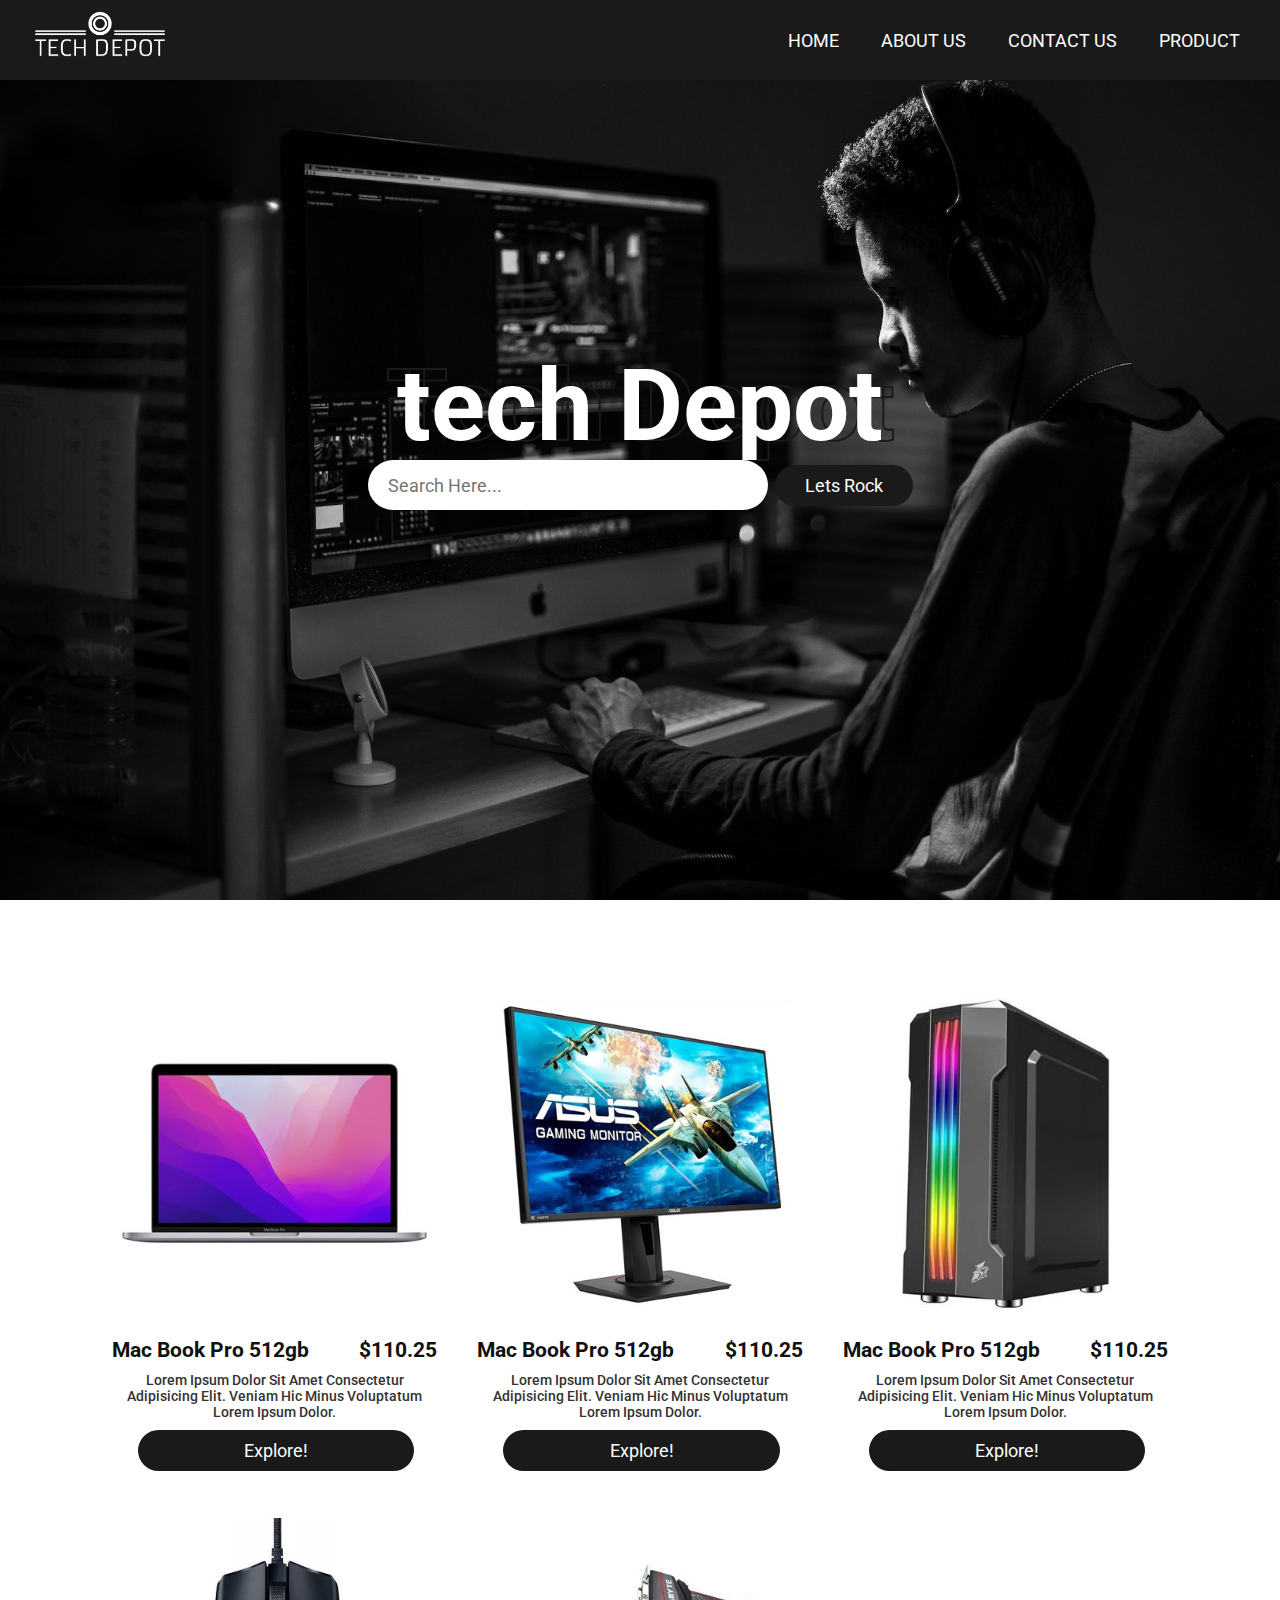
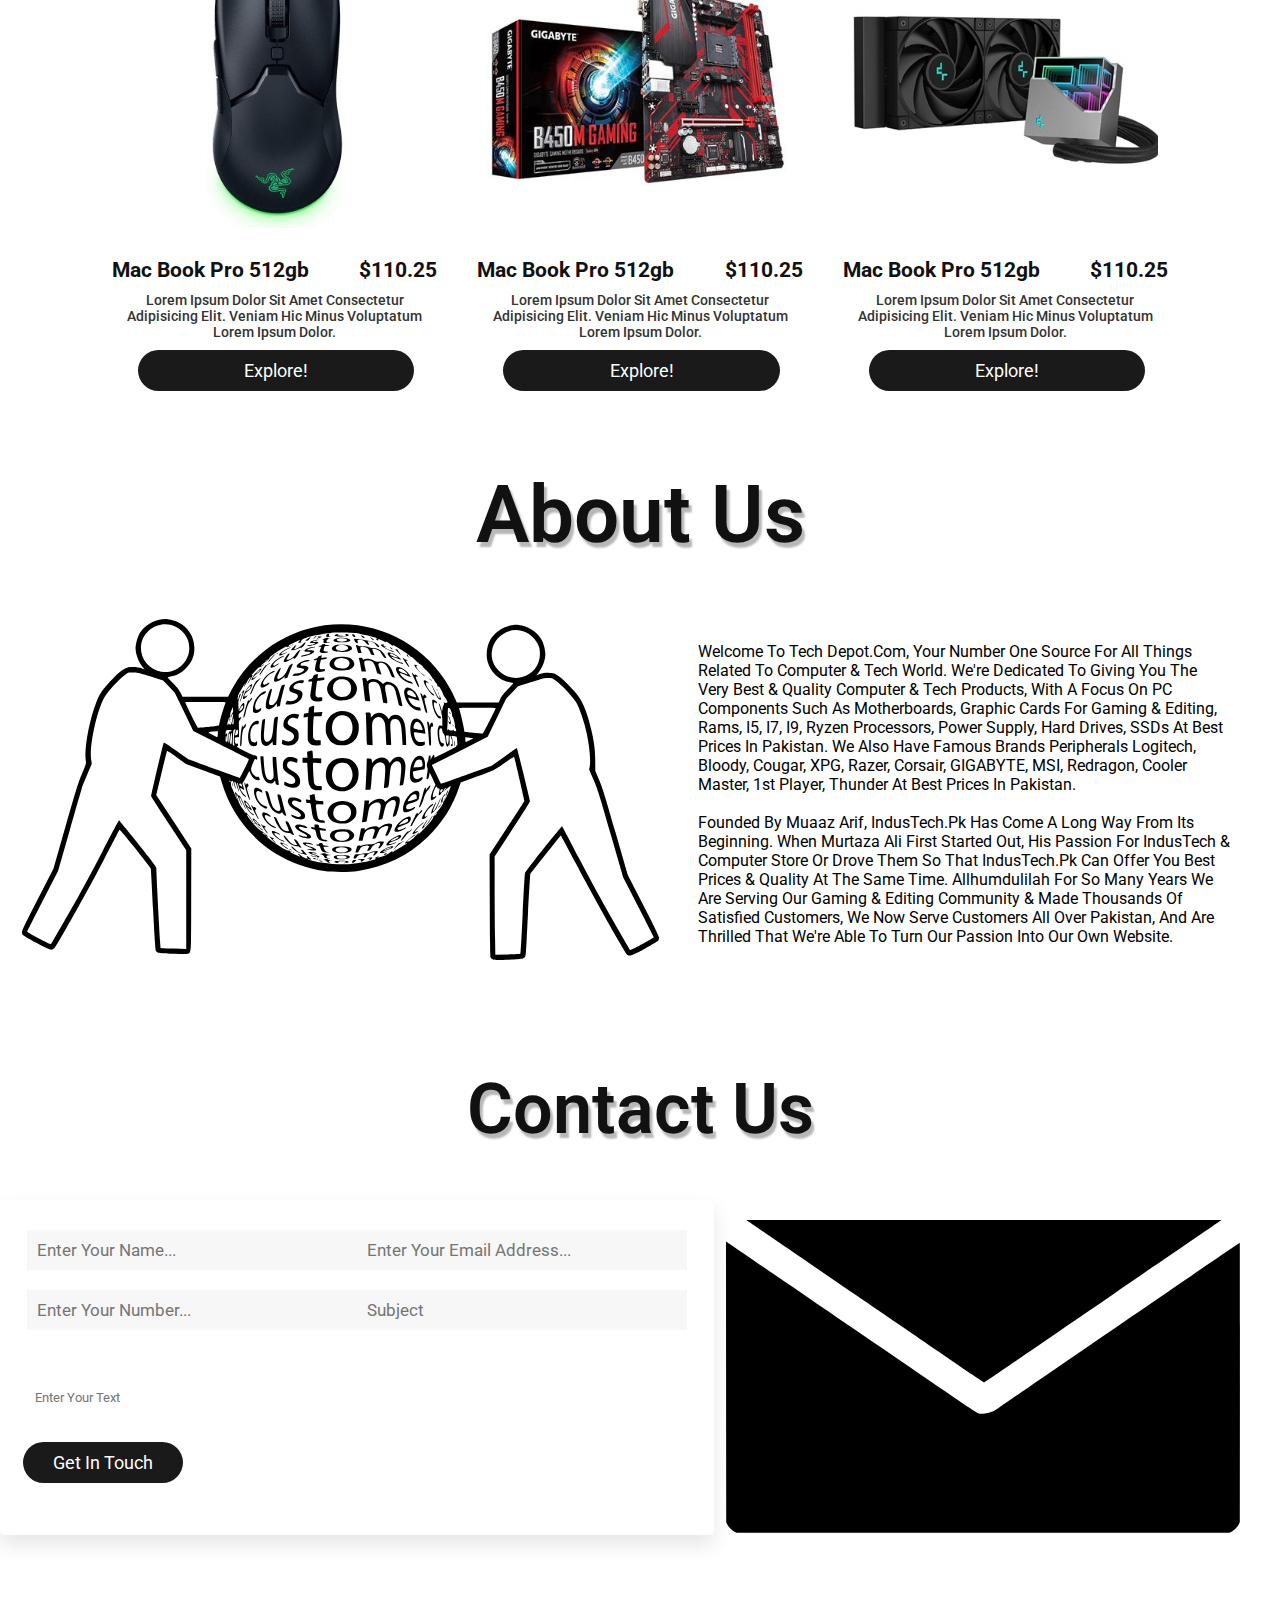
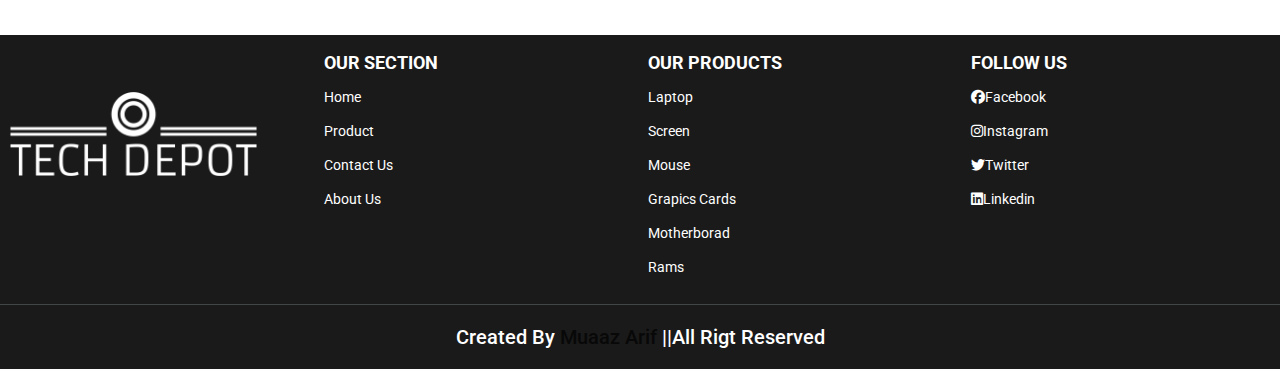
<file: index.html>
<!DOCTYPE html>
<html lang="en">

<head>
    <meta charset="UTF-8">
    <meta http-equiv="X-UA-Compatible" content="IE=edge">
    <meta name="viewport" content="width=device-width, initial-scale=1.0">
    <title>Tech Depot</title>
    <link rel="stylesheet" href="style.css">
    <link rel="stylesheet" href="https://cdnjs.cloudflare.com/ajax/libs/font-awesome/6.3.0/css/all.min.css">

</head>

<body>
    <!-- header section start -->
    <header class="header" style="transition: all 4s ease-in;">
        <div class="logo"><img src="images/logo.png" alt=""></div>
        <div class="menu">
            <i class="fas fa-bars" id="menu-bar"></i>
        </div>
        <div class="navigation">
            <a href="index.html">Home</a>
            <a href="#" id="aboutus">About us</a>
            <a href="#" id="contactus">Contact us</a>
            <a href="#" id="product">Product</a>
        </div>
    </header>
    <!-- header section end -->

    <!-- hero section start -->
    <section class="hero">
        <div class="content1">
            <div class="content">
                <h2>tech&nbsp;depot</h2>
                <h2>tech&nbsp;depot</h2>
              </div>

            <div class="search">
                <input type="search" placeholder="search here..." id="find">
                <label for="find"><button class="button" style="color: #fff;">Lets rock</button></label>
            </div>
        </div>
    </section>
    <!-- hero section end -->

    <!-- prouct section start  -->
    <section class="Product">
        <div class="overlay">

            <div class="product-box">
                <div class="image">
                    <img src="images/products/laptop.jpg" alt="">
                </div>
                <div class="discription">
                    <h2 id="name">Mac book pro 512gb</h2>
                    <h2 id="price">$110.25</h2>
                </div>
                <div class="explain">
                    <p>Lorem ipsum dolor sit amet consectetur adipisicing elit. Veniam hic minus voluptatum Lorem ipsum
                        dolor.
                    </p>
                </div>
                <a href="laptop.html"><button class="button" id="buttonid"
                        style="width: 80%; margin-bottom: 15px;">Explore!</button></a>
            </div>
            <div class="product-box">
                <div class="image">
                    <img src="images/products/screen.jpg" alt="">
                </div>
                <div class="discription">
                    <h2>Mac book pro 512gb</h2>
                    <h2>$110.25</h2>
                </div>
                <div class="explain">
                    <p>Lorem ipsum dolor sit amet consectetur adipisicing elit. Veniam hic minus voluptatum Lorem ipsum
                        dolor.
                    </p>
                </div>
                <a href="screen.html"><button class="button" style="width: 80%;">Explore!</button></a>
            </div>
            <div class="product-box">
                <div class="image">
                    <img src="images/products/cpu.jpg" alt="">
                </div>
                <div class="discription">
                    <h2>Mac book pro 512gb</h2>
                    <h2>$110.25</h2>
                </div>
                <div class="explain">
                    <p>Lorem ipsum dolor sit amet consectetur adipisicing elit. Veniam hic minus voluptatum Lorem ipsum
                        dolor.
                    </p>
                </div>
                <a href="#"><button class="button" style="width: 80%;">Explore!</button></a>
            </div>
            <div class="product-box">
                <div class="image">
                    <img src="images/products/mouse.jpg" alt="">
                </div>
                <div class="discription">
                    <h2>Mac book pro 512gb</h2>
                    <h2>$110.25</h2>
                </div>
                <div class="explain">
                    <p>Lorem ipsum dolor sit amet consectetur adipisicing elit. Veniam hic minus voluptatum Lorem ipsum
                        dolor.
                    </p>
                </div>
                <a href="#"><button class="button" style="width: 80%;">Explore!</button></a>
            </div>
            <div class="product-box">
                <div class="image">
                    <img src="images/products/motherborad.jpg" alt="">
                </div>
                <div class="discription">
                    <h2>Mac book pro 512gb</h2>
                    <h2>$110.25</h2>
                </div>
                <div class="explain">
                    <p>Lorem ipsum dolor sit amet consectetur adipisicing elit. Veniam hic minus voluptatum Lorem ipsum
                        dolor.
                    </p>
                </div>
                <a href="#"><button class="button" style="width: 80%;">Explore!</button></a>
            </div>
            <div class="product-box">
                <div class="image">
                    <img src="images/products/cooler.png" alt="">
                </div>
                <div class="discription">
                    <h2>Mac book pro 512gb</h2>
                    <h2>$110.25</h2>
                </div>
                <div class="explain">
                    <p>Lorem ipsum dolor sit amet consectetur adipisicing elit. Veniam hic minus voluptatum Lorem ipsum
                        dolor.
                    </p>
                </div>
                <a href="#"><button class="button" style="width: 80%;">Explore!</button></a>
            </div>
        </div>

    </section>
    <!-- prouct section end  -->


    <!-- aboutus scrtion start -->

    <section class="aboutus">

        <div class="heading" style="color: #111; text-align: center; font-size: 8rem; font-weight: 600;">About us</div>


        <div class="aboutus-box">
            <div class="aboutimage">
                <img src="images/2207735.svg" alt="">
            </div>
            <div class="about-content">
                <p>
                    Welcome to Tech depot.com, your number one source for all things related to Computer & Tech World.
                    We're dedicated to giving you the very best & quality Computer & Tech Products, with a focus on PC
                    Components such as Motherboards, Graphic Cards for Gaming & Editing, Rams, I5, I7, I9, Ryzen
                    Processors, Power Supply, Hard Drives, SSDs at Best Prices in Pakistan. We also have famous Brands
                    Peripherals Logitech, Bloody, Cougar, XPG, Razer, Corsair, GIGABYTE, MSI, Redragon, Cooler Master,
                    1st Player, Thunder at best prices in Pakistan. <br><br>

                    Founded by Muaaz arif, IndusTech.Pk has come a long way from its beginning. When Murtaza Ali first
                    started out, his passion for IndusTech & Computer Store or drove them so that IndusTech.Pk can offer
                    you best prices & quality at the same time. Allhumdulilah for so many years we are serving our
                    Gaming & Editing Community & made thousands of satisfied Customers, We now serve customers all over
                    Pakistan, and are thrilled that we're able to turn our passion into our own website.

                </p>
            </div>
        </div>
    </section>

    <!-- aboutus scrtion end -->

    <!-- contact us section start -->
    <section class="contactus">
        <div class="heading" style="color: #111; text-align: center; font-size: 7rem; font-weight: 600;">Contact us</div>


            <div class="contact-box">

                <form action="">
                    <div class="inputbox">
                        <input type="text" placeholder="enter your name..." required>
                        <input type="email" placeholder="enter your email address..." required>
                    </div>
                    <div class="inputbox">
                        <input type="number" placeholder="enter your number..." required>
                        <input type="text" placeholder="subject" required>
                    </div>
                    <textarea cols="5" rows="2" placeholder="enter your text"></textarea>
                    <button class="button">Get in touch</button>
                </form>
                <div class="contact-image">
                    <img src="images/contacus.svg" alt="">
                </div>
            </div>
    </section>
    <!-- contact us section end -->

    <!-- footer section start -->

    <section class="footer">
        <div class="footer-box">

            <div class="footer-innerboxx">
                <a href="index.html"><img src="images/logo.png" alt=""></a>
            </div>
            <div class="footer-innerboxx">
                <h3>Our section</h3>
                <a href="#">Home</a>
                <a href="#">Product</a>
                <a href="#">Contact us</a>
                <a href="#">About us</a>
            </div>
            <div class="footer-innerboxx">
                <h3>Our products</h3>
                <a href="#">Laptop</a>
                <a href="#">screen</a>
                <a href="#">mouse</a>
                <a href="#">grapics cards</a>
                <a href="#">motherborad</a>
                <a href="#">Rams</a>
            </div>
            <div class="footer-innerboxx">
                <h3>follow us</h3>
                <a href="#"><i class="fab fa-facebook"></i>Facebook</a>
                <a href="#"><i class="fab fa-instagram"></i>instagram</a>
                <a href="#"><i class="fab fa-twitter"></i>twitter</a>
                <a href="#"><i class="fab fa-linkedin"></i>linkedin</a>
            </div>
        </div>
        <h1 class="credit"> created by <span>Muaaz Arif</span> ||All rigt reserved</h1>
    </section>

    <!-- footer section end -->
    <script src="script.js"></script>
    <script src="another.js"></script>
</body>

</html>
</file>
<file: style.css>
@import url('https://fonts.googleapis.com/css2?family=Roboto:wght@300;400;500;700;900&display=swap');

* {
    margin: 0;
    padding: 0;
    box-sizing: border-box;
    list-style: none;
    text-transform: capitalize;
    text-decoration: none;
    font-family: 'Roboto', sans-serif;
    transition: all .3s ease-in;
    outline: none;
    border: none;
}

html {
    scroll-behavior: smooth;
    overflow-x: hidden;
    scroll-padding-top: 6rem;
    font-size: 62.5%;
}



header {
    top: 0;
    right: 0;
    left: 0;
    width: 100%;
    height: 80px;
    background: #1a1a1a;
    display: flex;
    justify-content: space-between;
    align-items: center;
    padding: 0 20px;
    color: #fff;
    position: fixed;
    z-index: 1000;
}

.header.active {
    top: 0;
    right: 0;
    left: 0;
    width: 100%;
    height: 80px;
    background: linear-gradient(#1a1a1a, #e0dada);
    display: flex;
    justify-content: space-between;
    align-items: center;
    padding: 0 20px;
    color: #fff;
    position: fixed;
    transition-property: "background";
    z-index: 1000;
    transition-timing-function: all 5s ease-in-out;
}

header .logo {
    cursor: pointer;
    padding: 0 30px 10px 30px;
}

header .logo img {
    width: 100px;
    transform: scale(1.3);
}

.navigation a {
    font-size: 18px;
    padding: 0 20px;
    color: #fff;
    text-transform: uppercase;
}

.navigation a:hover {
    color: #333;
}

.navigation a:active {
    color: #fff;
}

.menu {
    display: none;
}

.hero {
    position: relative;
    width: 100%;
    height: 100vh;
    background-image: url(images/hero.jpg);
    z-index: 0;
    background-size: cover;
    background-position: calc(.2);
    display: flex;
    justify-content: center;
    align-items: center;
    background-attachment: fixed;
}

.content1 {
    position: absolute;
    z-index: 0;
    top: 45%;
    font-size: 18px;
    display: flex;
    justify-content: center;
    flex-direction: column;
    align-items: center;
    color: #fff;
    z-index: 0;
    gap: 45px;
}

.heading {
    font-size: 25px;
    color: #fff;
    text-shadow: 3px 5px 2px rgba(114, 110, 110, 0.5);
}
.content h2 {
    color: #fff;
    font-size: 100px;
    position: absolute;
    transform: translate(-50%, -50%);
  }
  
  .content h2:nth-child(1) {
    color: transparent;
    -webkit-text-stroke: 2px #1a1a1a;
  }
  
  .content h2:nth-child(2) {
    color: #fff;
    animation: animate 4s ease-in-out infinite;
  }
  
  @keyframes animate {
    0%,
    100% {
      clip-path: polygon(
        0% 45%,
        16% 44%,
        33% 50%,
        54% 60%,
        70% 61%,
        84% 59%,
        100% 52%,
        100% 100%,
        0% 100%
      );
    }
  
    50% {
      clip-path: polygon(
        0% 60%,
        15% 65%,
        34% 66%,
        51% 62%,
        67% 50%,
        84% 45%,
        100% 46%,
        100% 100%,
        0% 100%
      );
    }
  }


.content1 input {
    width: 400px;
    margin-top: 10px;
    height: 50px;
    border-radius: 25px;
    padding: 0 20px;
    font-size: 18px;
}

.button {
    background: #1a1a1a;
    color: #fff;
    border-radius: 25px;
    padding: 10px 30px;
    margin-left: 3px;
    font-size: 18px;
    cursor: pointer;
}

.button:hover {
    background: transparent;
    letter-spacing: 2px;
    color: #1a1a1a;
}

.Product{
    width: 100%;
    height: 100%;
    background: linear-gradient(#1a1a1a, #e0dada);
    background-attachment: fixed;
    padding-top: 4.5%;
}

.Product .overlay {
    width: 100%;
    display: flex;
    flex-wrap: wrap;
    gap: 2rem;
    padding: 2rem 8%;
}

.Product .overlay .product-box {
    flex: 1 1 30rem;
    border-radius: 5px;
    overflow: hidden;
    height: 50rem;
    background: #fff;
    text-align: center;
}

.Product .overlay .product-box:hover {
    box-shadow: 2rem 5rem 5rem rgba(114, 110, 110, 1);
}

.image {
    width: 100%;
    height: 70%;
    display: flex;
    align-items: center;
    justify-content: center;
}

.Product .overlay .product-box .image img {
    width: 100%;
    height: 100%;
    padding: 20px;
}

.discription {
    width: 100%;
    font-size: 14px;
    color: #111;
    display: flex;
    justify-content: space-between;
    align-items: center;
    padding: 10px 10px;
}

.explain {
    color: #333;
    font-size: 14px;
    padding: 0px 10px 10px 10px;
    font-weight: 500;
}

.aboutus {
    margin-top: 5rem;
}

.aboutus .aboutus-box {
    display: flex;
    flex-wrap: wrap;
    gap: 1.5rem;
}

.aboutus .aboutus-box .aboutimage {
    flex: 1 1 45rem;
}

.aboutus .aboutus-box .aboutimage img {
    width: 100%;
}

.aboutus .aboutus-box .about-content {
    flex: 1 1 35rem;
}

.aboutus .aboutus-box .about-content p {
    font-size: 16px;
    font-weight: 400;
    margin-top: 8rem;
    margin-right: 5rem;
}

.contactus{
    margin-top: 5rem;
}

.contactus .contact-box {
    display: flex;
    flex-wrap: wrap;
    gap: 1.25rem;
    margin-top: 5rem;
}

.contactus .contact-box .contact-image {
    flex: 1 1 30rem;
    margin: 2rem 4rem 0 0;
}

.contactus .contact-box .contact-image img {
    width: 100%;
}


.contactus .contact-box form{
    flex: 1 1 50rem;
    padding: 2rem;
    box-shadow: 0 1rem 2rem rgba(0, 0, 0, .1);
    border-radius: .5rem;
}

.contactus .contact-box form .inputbox {
    display: flex;
    justify-content: center;
    align-items: center;
    flex-wrap: wrap;
}

.contactus .contact-box form input{
    width: 49%;
    margin: 1rem 0;
    padding: 1rem;
    font-size: 1.7rem;
    color: #333;
    background: #f7f7f7;
}

.contact-box form textarea {
    width: 100%;
    height: 5rem;
    resize: none;
    margin-top: 5rem;
    margin-left: 1.5rem;
}
.footer{
    background: #1a1a1a;
    margin-top: 10rem;
}
.footer .footer-box{
    display: flex;
    flex-wrap: wrap;
    gap: 1.5rem;
}
.footer .footer-innerboxx{
    padding: 1rem 0;
    flex: 1 1 25rem;
}
.footer .credit{
    text-align: center;
    padding: 2rem 1rem;
    margin-top: 1rem;
    font-size: 2rem;
    font-weight: 500;
    color: #fff;
    border-top: .1rem solid rgba(225, 255, 255, .2);
}
.footer .credit span{
    color: #080808;
}

.footer .footer-box img{
    width: 80%;
    margin: 4rem 1rem;
}
.footer .footer-innerboxx h3{
    font-size: 18px;
    color: #fff;
    text-transform: uppercase;
    padding: .7rem 0;
}
.footer .footer-innerboxx a{
    display: block;
    padding: .7rem 0;
    color: #fff;
    font-size: 14px;
    line-height: 2rem;
     
}
.footer .footer-innerboxx a:hover{
    color: #080808;
    text-decoration: underline;
}




/* media queries */


@media (max-width:1200px) {
    html {
        font-size: 55%;
    }
    .Product .overlay .product-box {
        height: 50rem;
    }
}

@media (max-width:768px) {
    header .navigation a {
        display: block;
        padding: 1.5rem;
        margin: 1.5rem;
        background: #333;
    }

    .navigation {
        top: 100%;
        left: 0;
        right: 0;
        position: absolute;
        width: 100%;
        height: 55vh;
        background: #1a1a1a;
        z-index: 0;
        clip-path: polygon(0 0, 100% 0, 100% 0, 0 0);
    }

    .navigation.active {
        clip-path: polygon(0 0, 100% 0, 100% 100%, 0 100%);
    }

    .menu {
        position: relative;
        display: initial;
        font-size: 20px;
        margin: 40px 10px;
        cursor: pointer;
    }

    .navigation a:hover {
        color: #e0dada;
    }
    .aboutus .aboutus-box .about-content {
        padding: 0rem 5rem;
    }
    .contactus .contact-box .contact-image {
      display: none;
    }
    .Product{
        height: 120%;
    }
    .Product .overlay .product-box {
        height: 55rem;
    }
    
}
@media (max-width:692px) {
    .aboutus .aboutus-box .about-content {
        padding: 0rem 7rem;
        margin: -10rem 0 5rem 0;
    }
    .content input {
        width: 450px;
        margin-left: 1rem;
    }
    .hero .button{
        margin: 1rem 17rem;
    }
    .footer .footer-innerboxx{
        margin-left: 2rem;
    }
    .footer .footer-innerboxx img{
        width: 95%;
    }
}
@media (max-width:450px) {
    html {
        font-size: 30%;
        width: 100% ;
    }
    .aboutus .aboutus-box .about-content {
        padding: 0rem 7rem;
        margin: -10rem 0 5rem 0;
    }
    .Product .overlay .product-box {
        height: 55rem;
    }
    .aboutus .aboutus-box .about-content {
        padding: 0rem 7rem;
        margin: -10rem 0 5rem 0;
    }
    .content input {
        width: 450px;
        margin-left: 1rem;
    }
    .hero .button{
        margin: 1rem 17rem;
    }
    .footer .footer-innerboxx{
        margin-left: 2rem;
    }
    .footer .footer-innerboxx img{
        width: 95%;
    }
}
</file>
